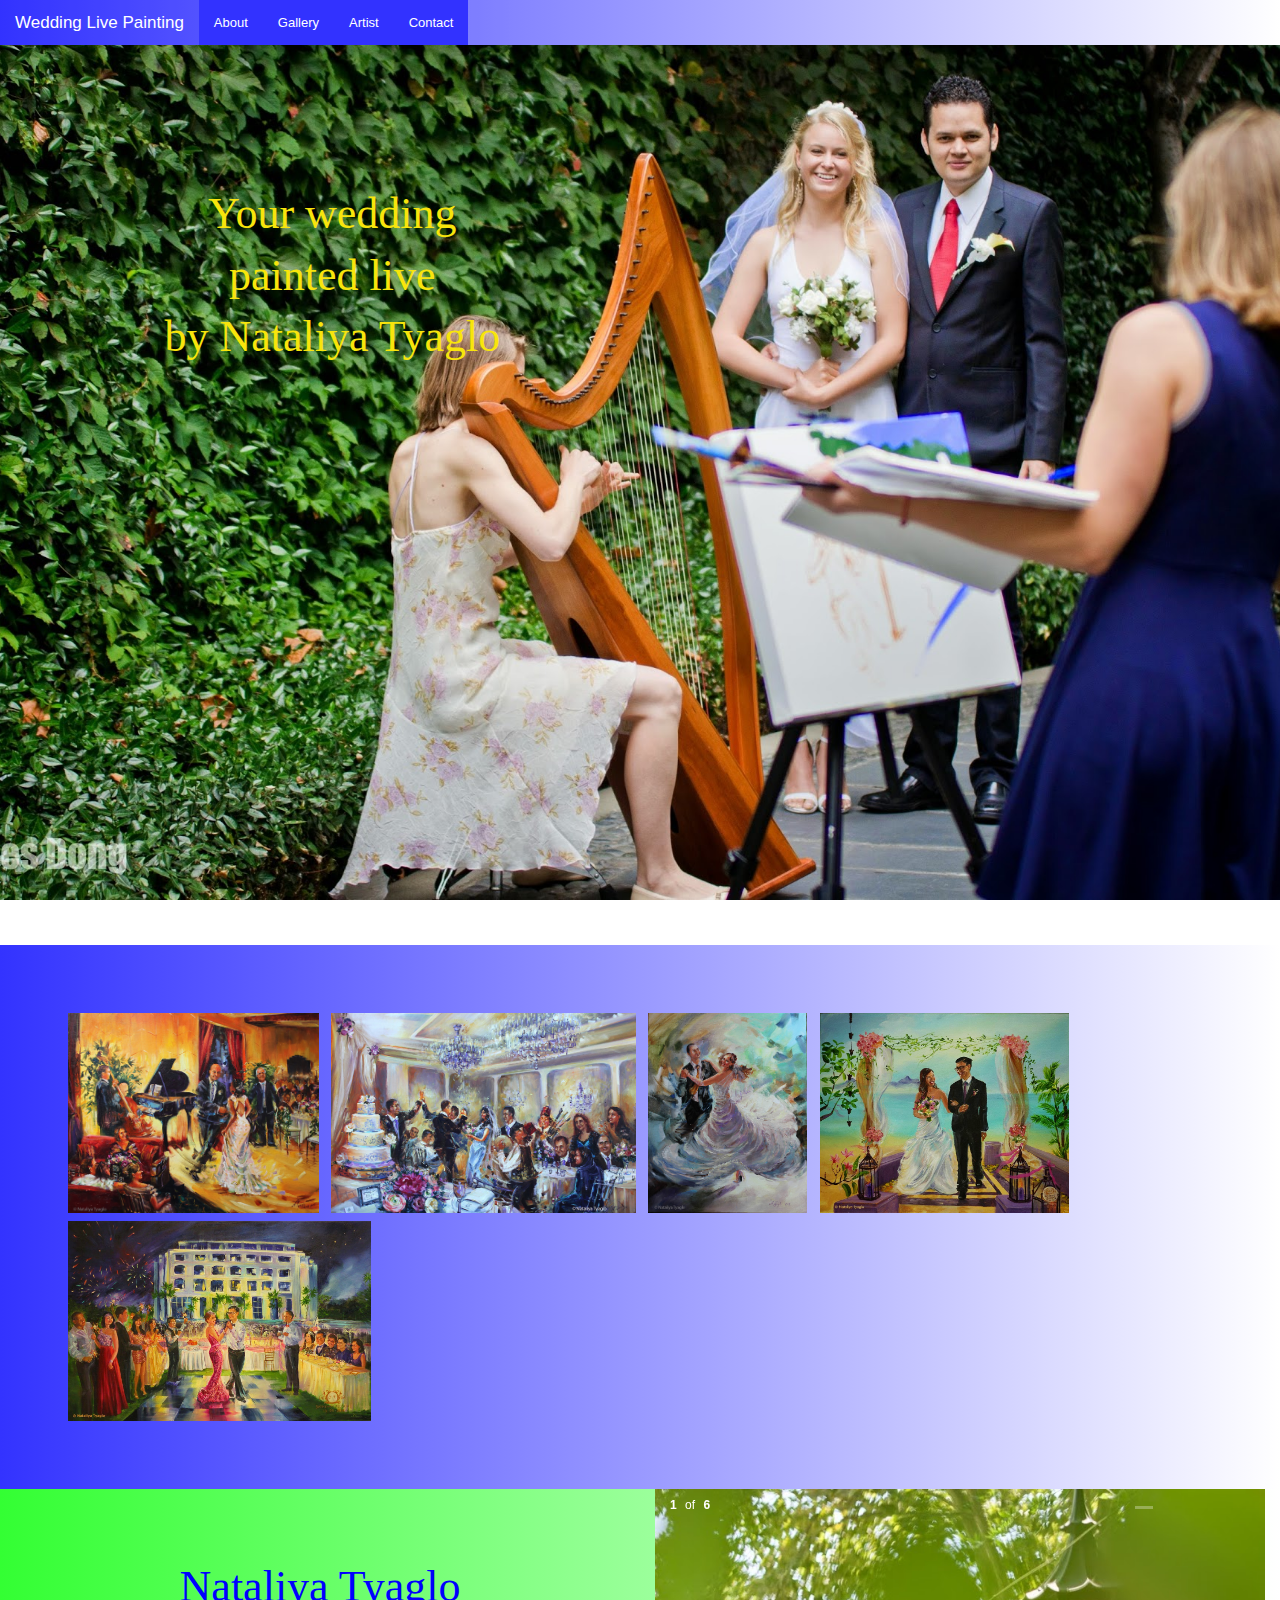
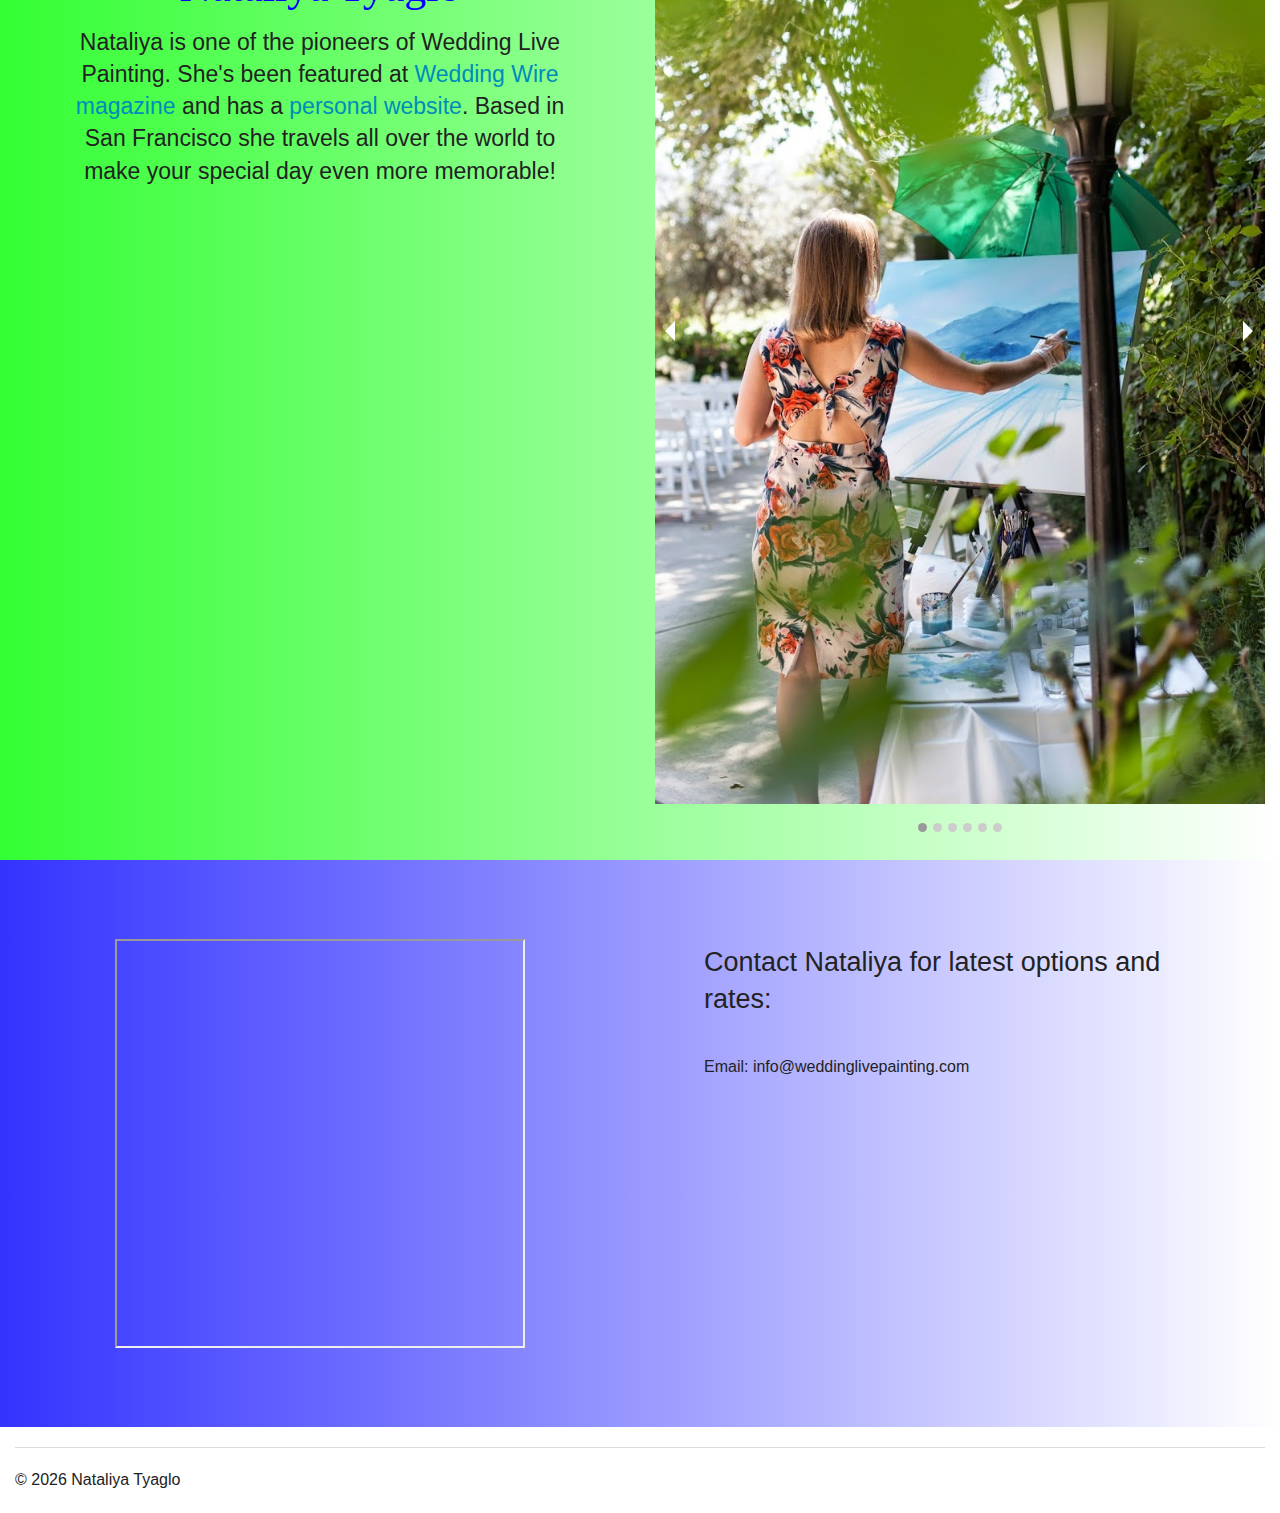
<file: static/index.html>
<!doctype html>
<html class="no-js" lang="en">
	<head>
		<meta charset="utf-8" />
		<meta name="viewport" content="width=device-width, initial-scale=1.0" />
		<title>Wedding Live Painting</title>
		<link rel="stylesheet" href="css/foundation.css" />
		<link rel="stylesheet" href="css/magnific-popup.css" />
		<link rel="stylesheet" href="css/style.css">
		<script src="js/vendor/modernizr.js"></script>
	</head>
	<body>
		<div class="contain-to-grid">
			<nav class="top-bar">
			<ul class="title-area">
				<li class="name">
				<h1><a href="index.html">Wedding Live Painting</a></h1>
				</li>
			</ul>
			<section class="top-bar-section">
			<ul class="left">
				<li><a href="#">About</a></li>
				<li><a href="#row2">Gallery</a></li>
				<li><a href="#row3">Artist</a></li>
				<li><a href="#row4">Contact</a></li>
			</ul>
			</section>
			</nav>
		</div>
		<div class="row row1">
			<div class="small-4 columns">
				<h1 class="text-center">Your wedding</br>painted live</br>by Nataliya Tyaglo</h1>
			</div>
		</div>
		<div class="row row2" id="row2">
			<div class="popup-gallery">
				<!-- <a href="img/1.jpg" title="1"><img src="img/1.jpg" width="400" height="400"/></a> -->
				<a href="img/1.jpg" title="1"><img src="img/1.jpg"/></a>
				<a href="img/2.jpg" title="2"><img src="img/2.jpg"/></a>
				<a href="img/3.jpg" title="3"><img src="img/3.jpg"/></a>
				<a href="img/4.jpg" title="4"><img src="img/4.jpg"/></a>
				<a href="img/8.jpg" title="8"><img src="img/8.jpg"/></a>
			</div>
		</div>
		<div class="row row3" id="row3">
			<div class="small-6 columns about-artist">
				<h1 class="large-text-center">Nataliya Tyaglo</h1>
				<h4 class="large-text-center">Nataliya is one of the pioneers of Wedding Live Painting. She's been featured at <a href="http://www.weddingwire.com/biz/wedding-live-painting-by-nataliya-tyaglo/4cd51af194c7f847.html" target="_blank">Wedding Wire magazine</a> and has a <a href="http://www.NataliyaTyaglo.com" target="_blank">personal website</a>. Based in San Francisco she travels all over the world to make your special day even more memorable!</h4>
			</div>
			<div class="small-6 columns">
				<ul data-orbit data-options="animation_speed:2000; timer_speed: 5000; pause_on_hover: false; resume_on_mouseout: true;">
					<li><img src="img/nata7.jpg" alt="nata7"></li>
					<li><img src="img/smile.jpg" alt="smile"></li>
					<li><img src="img/napa.jpg" alt="napa"></li>
					<li><img src="img/promo.jpg" alt="promo"></li>
					<li><img src="img/nata5.jpg" alt="nata5"></li>
					<li><img src="img/nata6.jpg" alt="nata6"></li>
				</ul>
			</div>
		</div>
		<div class="row row4" id="row4">
			<div class="small-6 columns youtube-video">
				<div id='wrapp'>
					<iframe id='player' src="//www.youtube.com/embed/ZoUxmnNua6k?rel=0" allowfullscreen></iframe>
				</div>
			</div>
			<div class="small-6 columns contact-info">
				<p><h3>Contact Nataliya for latest options and rates:</h3><br/>
				<br/>
				Email: info@weddinglivepainting.com</p>
			</div>
		</div>

		<script src="js/vendor/jquery.js"></script>
		<script src="js/foundation.min.js"></script>
		<script src="js/jquery.magnific-popup.min.js"></script> 
		<script src="js/jquery.scrollTo.min.js"></script> 
		<script>
			$(document).foundation();
		</script>
		<script type="text/javascript">
			$(document).ready(function() {
					$('.popup-gallery').magnificPopup({
delegate: 'a',
type: 'image',
overflowY:'scroll',
tLoading: 'Loading image #%curr%...',
mainClass: 'mfp-img-mobile',
gallery: {
enabled: true,
navigateByImgClick: true,
preload: [0,2] // Will preload 0 - before current, and 1 after the current image
},
image: {
tError: '<a href="%url%">The image #%curr%</a> could not be loaded.',
titleSrc: function(item) {
return item.el.attr('title');
}
}
});
					});
				</script>
				<script type="text/javascript">
					$(document).ready(function() {
        $("nav a").click(function(evn){
            evn.preventDefault();
            $('html,body').scrollTo(this.hash, this.hash); 
        });

    });
					</script>

					<footer class="row">
					<div class="large-12 columns">
						<hr />
						<div class="row">
							<div class="large-12 columns">
								<p>&copy; <script language="JavaScript" type="text/javascript">document.write((new Date()).getFullYear());</script> Nataliya Tyaglo</p>
							</div>
						</div>
					</div> 
					</footer>

				</body>
			</html>
</file>
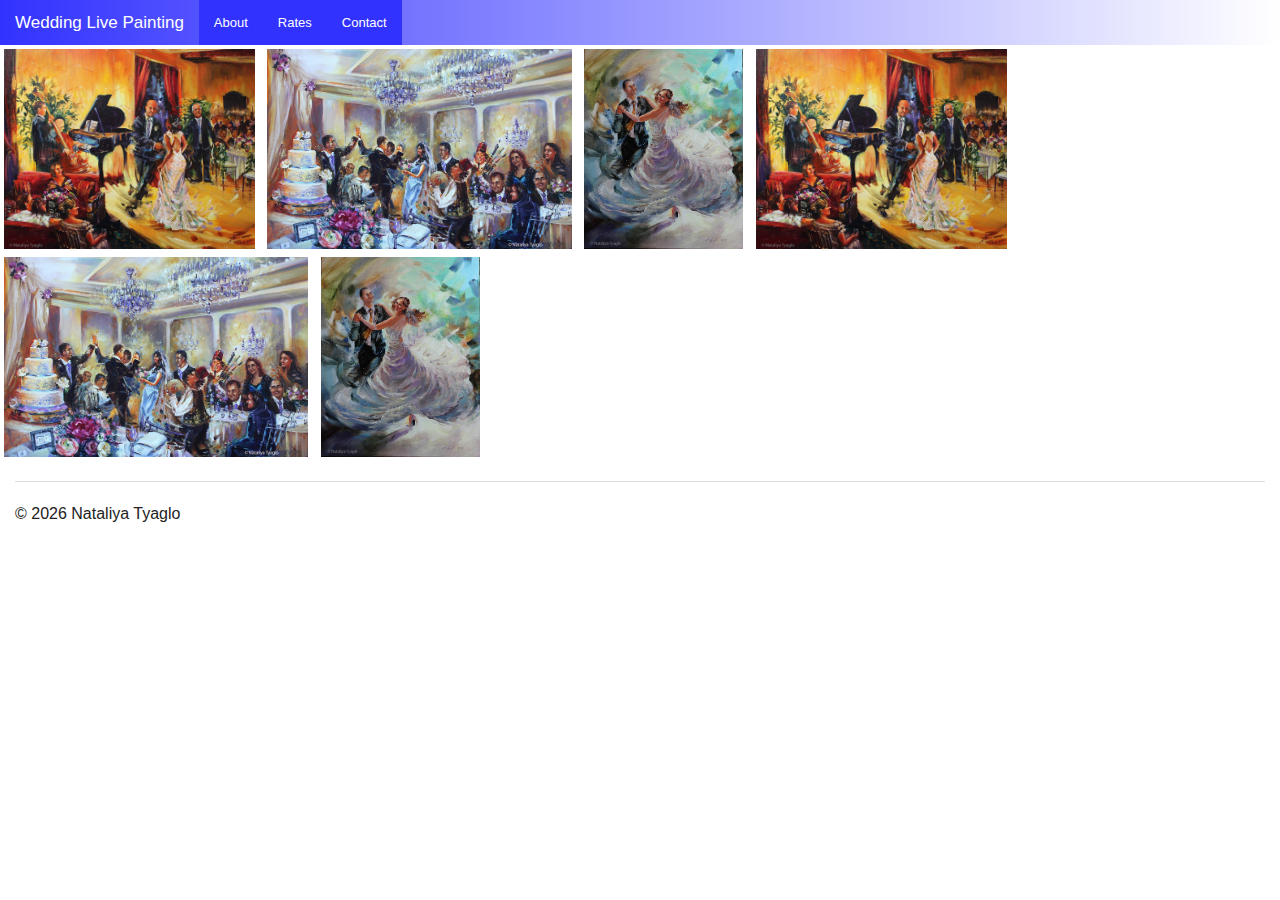
<file: static/rates.html>
<!doctype html>
<html class="no-js" lang="en">
	<head>
		<meta charset="utf-8" />
		<meta name="viewport" content="width=device-width, initial-scale=1.0" />
		<title>Wedding Live Painting</title>
		<link rel="stylesheet" href="css/foundation.css" />
		<link rel="stylesheet" href="css/magnific-popup.css" />
		<link rel="stylesheet" href="css/style.css">
		<script src="js/vendor/modernizr.js"></script>
	</head>
	<body>
		<div class="contain-to-grid">
			<nav class="top-bar">
			<ul class="title-area">
				<li class="name">
				<h1><a href="index.html">Wedding Live Painting</a></h1>
				</li>
			</ul>
			<section class="top-bar-section">
			<ul class="left">
				<li><a href="#">About</a></li>
				<li><a href="#">Rates</a></li>
				<li><a href="#">Contact</a></li>
			</ul>
			</section>
			</nav>
		</div>
		<div class="row">
			<div class="popup-gallery">
				<a href="img/1.jpg" title="1"><img src="img/1.jpg" width="75" height="75" /></a>
				<a href="img/2.jpg" title="2"><img src="img/2.jpg" width="75" height="75" /></a>
				<a href="img/3.jpg" title="3"><img src="img/3.jpg" width="75" height="75" /></a>
				<a href="img/1.jpg" title="1"><img src="img/1.jpg" width="75" height="75" /></a>
				<a href="img/2.jpg" title="2"><img src="img/2.jpg" width="75" height="75" /></a>
				<a href="img/3.jpg" title="3"><img src="img/3.jpg" width="75" height="75" /></a>
			</div>
		</div>

		<script src="js/vendor/jquery.js"></script>
		<script src="js/foundation.min.js"></script>
		<script src="js/jquery.magnific-popup.min.js"></script> 
		<script>
			$(document).foundation();
		</script>
    <script type="text/javascript">
      $(document).ready(function() {
        $('.popup-gallery').magnificPopup({
          delegate: 'a',
          type: 'image',
          tLoading: 'Loading image #%curr%...',
          mainClass: 'mfp-img-mobile',
          gallery: {
            enabled: true,
            navigateByImgClick: true,
            preload: [0,1] // Will preload 0 - before current, and 1 after the current image
          },
          image: {
            tError: '<a href="%url%">The image #%curr%</a> could not be loaded.',
            titleSrc: function(item) {
              return item.el.attr('title') + '<small>by Marsel Van Oosten</small>';
            }
          }
        });
      });
    </script>
 
		<footer class="row">
		<div class="large-12 columns">
			<hr />
			<div class="row">
				<div class="large-12 columns">
					<p>&copy; <script language="JavaScript" type="text/javascript">document.write((new Date()).getFullYear());</script> Nataliya Tyaglo</p>
				</div>
			</div>
		</div> 
		</footer>

	</body>
</html>
</file>
<file: static/css/style.css>
.top-bar {
	background: linear-gradient(to right, blue, white);
	min-width:100%;
	opacity: 0.8;
}

.top-bar-section {
	background: blue;
	/* text-transform: uppercase; */
}

.contain-to-grid {
	background: white;
	/* margin-top: 2px; */
	/* margin-bottom: 10px; */
}

.top-bar-section li:not(.has-form) a:not(.button){
	background: blue;
	/* text-transform: uppercase; */
}

.top-bar-section li:not(.has-form) a:not(.button):hover {
	background: rgba(0, 0, 255, 0.8);
}

.orbit-slides-container img {
	/* min-width: auto; */
	/* min-width: 100%; */
	/* margin: 0 auto; */
	/* height: 400px; */
	height: auto;
}

.row1 {
	min-width:100% !important;
	min-height:100% !important;
	/* background-color:red; */
	background: url(../img/lecya.jpg) no-repeat center top fixed;
	/* background: url(../img/smile.jpg) no-repeat center top fixed;  */
    background-size: cover;
}

/*.row1 div:first-child h1 { */
.row1 div{
	height: 100%;
	position: absolute;
	min-height: 100%;
	vertical-align: middle;
}

.row1 h1 {
	font-family: cursive; 
    color: #F8E50C;
	/* position: absolute; */
	position: relative;
	vertical-align: middle;
	left: 30%;
	top: 15%;
}

.row2 {
	background: linear-gradient(to right, rgba(0, 0, 255, 0.8), white);
	/* min-height:60%; */
	/* height: auto; */
	/* position: relative; */
	/* position: relative; */
}

.row2 div {
	/* top: 5%; */
	/* bottom: 5%; */
	/* left: 5%; */
	/* position: absolute; */
	/* position: relative; */
	/* vertical-align: middle; */
	/* max-height: 100%; */
	/* max-width: 100%; */
	/* display: inline-block; */
	/* overflow: auto; */
	margin: 5%;
}

.row {
	min-width:100%;
}

.popup-gallery img {
	margin: 4px;
	height: 200px;
	width: auto;
}

.row3 {
	background: linear-gradient(to right, rgba(0, 255, 0, 0.8), white);
}

.about-artist{
	min-height: 100%;
	vertical-align: middle;
	padding: 5%;
}

.row3 h1 {
	font-family: cursive; 
    color: blue;
}

.row4 {
	background: linear-gradient(to right, rgba(0, 0, 255, 0.8), white);
}

.row4 div{
	padding: 5%;
}

.row4 iframe {
	/* width: 100%; */
	/* overflow: hidden; */
}

#wrapp {
    position: relative;
    padding-bottom:75%;  // video is 4:3 aspect ratio
    padding-top: 25px;
    height: 0;
    width:80%;
    margin:15px auto;
    z-index:2;
    /* border:medium ridge #b30000; */
    /* border-radius:9px; */
}

#player{
    position: absolute;
    top: 0;
    left: 0;
    width: 100%;
    height: 100%;
}
</file>
